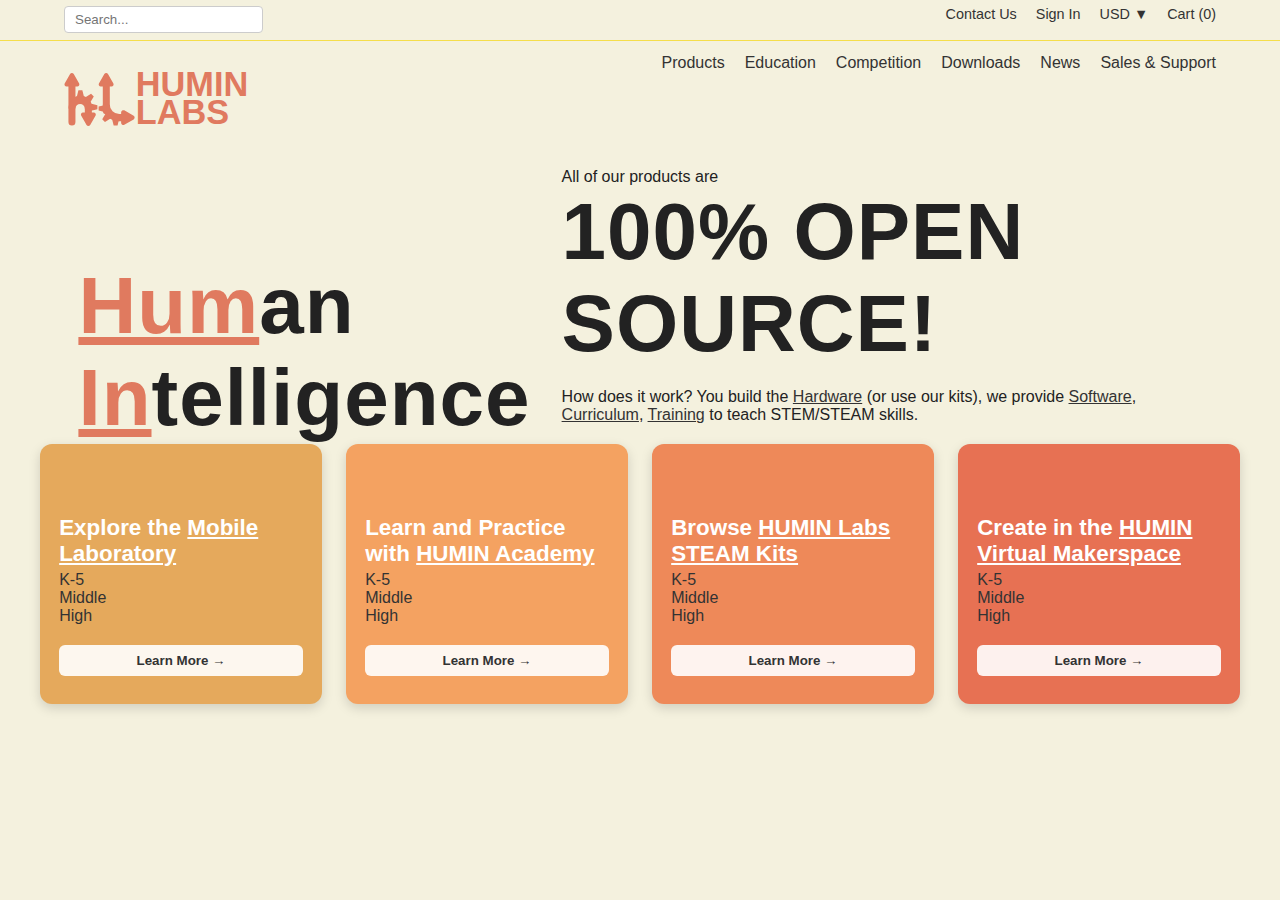
<file: index.html>
<!DOCTYPE html>
<html lang="en">
<head>
  <meta charset="UTF-8" />
  <meta name="viewport" content="width=device-width, initial-scale=1.0" />
  <title>HUMIN LABS</title>
  <link rel="stylesheet" href="css/style.css" />
  <!-- <link rel="stylesheet" href="css/special_style.css" /> -->
</head>
<body>

  <!-- ===== TOP NAVBAR ===== -->
  <header class="utility-bar">
    <div class="container util-inner">
      <div class="left-links">
        <input type="text" placeholder="Search..." class="search-input" />
      </div>
      <div class="right-links">
        <a href="#">Contact Us</a>
        <a href="#">Sign In</a>
        <a href="#">USD ▼</a>
        <a href="#">Cart (0)</a>
      </div>
    </div>
  </header>

  <!-- ===== MAIN NAV ===== -->
  <nav class="main-nav">
    <div class="container main-inner">
      <div class="logo">
        <a href="index.html">
        <img src="Assets/Graphics/long_logo.svg" alt="Humin Labs Logo" />
        </a>
      </div>
      
      <ul class="menu">
        <li><a href="#">Products</a></li>
        <li><a href="#">Education</a></li>
        <li><a href="#">Competition</a></li>
        <li><a href="#">Downloads</a></li>
        <li><a href="#">News</a></li>
        <li><a href="#">Sales & Support</a></li>
      </ul>
    </div>
  </nav>

  <!-- ===== HERO / TAGLINE ===== -->
  <section class="hero">
    <div class="container">
    <div class="title" style="width: 10vw;">
      <h1><br><u style="color: #e07a5f;"><b style="color: #e07a5f;">Hum</b></u><span>an</span> 
        <u style="color: #e07a5f;"><b style="color: #e07a5f;">In</b></u><span id="changing-word">telligence</span>
    </h1>
    </div>
    <div id="container" style="width: 50vw;">
      All of our products are <h1><b>100% OPEN SOURCE!</b></h1><br>
      How does it work? You build the <a href="#"><u>Hardware</u></a> (or use our kits), 
      we provide <a href="#"><u>Software</u></a>, <a href="#"><u>Curriculum</u></a>, 
      <a href="#"><u>Training</u></a> to teach STEM/STEAM skills.
    </div>
</div>
  </section>

  <!-- ===== PRODUCT TILES ===== -->
  <section class="product-tiles">
    <div class="tile MobileLab">
      <h3>Explore the <u>Mobile Laboratory</u></h3>
      <p><a href="Mobile_Lab/MobileLab.html">K-5 </a> 
      <br> <a href="Mobile_Lab/MobileLab.html">Middle</a>
      <br> <a href="Mobile_Lab/MobileLab.html">High</a></p>
      <button>Learn More →</button>
    </div>
    <div class="tile Academy">
      <h3>Learn and Practice with <u>HUMIN Academy</u></h3>
      <p><a href="#">K-5 </a> 
      <br> <a href="#">Middle</a>
      <br> <a href="#">High</a></p>
      <button>Learn More →</button>
    </div>
    <div class="tile STEAMkits">
      <h3>Browse <u>HUMIN Labs STEAM Kits</u></h3>
      <p><a href="#">K-5 </a> 
      <br> <a href="#">Middle</a>
      <br> <a href="#">High</a></p>
      <button>Learn More →</button>
    </div>
      <div class="tile Makerspace">
      <h3>Create in the <u>HUMIN Virtual Makerspace</u></h3>
      <p><a href="#">K-5 </a> 
      <br> <a href="#">Middle</a>
      <br> <a href="#">High</a></p>
      <button>Learn More →</button>
    </div>
  </section>
</body>
</html>
<script>

// ===== SCALE INTERACTIVITY =====
const beam = document.querySelector('.beam');
const leftLabel = document.querySelector('.label.left');
const rightLabel = document.querySelector('.label.right');

document.addEventListener('mousemove', (e) => {
  const { innerWidth } = window;
  const x = e.clientX;
  const percent = (x / innerWidth - 0.5) * 2; // range -1 (left) to 1 (right)
  const maxAngle = 12; // max tilt in degrees
  const rotation = percent * maxAngle;

  // Apply rotation to the beam
  beam.style.transform = `translateX(-50%) rotate(${rotation}deg)`;

  // Fade / activate labels depending on tilt
  if (rotation < -1) {
    leftLabel.classList.add('active');
    rightLabel.classList.remove('active');
  } else if (rotation > 1) {
    rightLabel.classList.add('active');
    leftLabel.classList.remove('active');
  } else {
    leftLabel.classList.remove('active');
    rightLabel.classList.remove('active');
  }

  // Optional: smooth opacity curve based on position
  const fade = Math.abs(percent);
  leftLabel.style.opacity = 1 - Math.max(0, percent);
  rightLabel.style.opacity = 1 + Math.min(0, percent);
});



  // Lightweight tabs behavior for all "why-card" sections
  (function () {
    const cards = document.querySelectorAll('.why-card');

    cards.forEach(card => {
      const chips = card.querySelectorAll('.chip');
      const panels = card.querySelectorAll('.panel');

      function selectTab(chip) {
        // Deselect all
        chips.forEach(c => c.setAttribute('aria-selected', 'false'));
        panels.forEach(p => p.hidden = true);

        // Select clicked
        chip.setAttribute('aria-selected', 'true');
        const target = card.querySelector('#' + chip.getAttribute('aria-controls'));
        if (target) target.hidden = false;
      }

      // Init: open first tab by default
      if (chips.length) selectTab(chips[0]);

      chips.forEach(chip => {
        chip.addEventListener('click', () => selectTab(chip));
        chip.addEventListener('keydown', (e) => {
          // Arrow key navigation for accessibility
          const idx = Array.from(chips).indexOf(chip);
          if (e.key === 'ArrowRight') {
            e.preventDefault();
            const next = chips[(idx + 1) % chips.length];
            next.focus(); selectTab(next);
          } else if (e.key === 'ArrowLeft') {
            e.preventDefault();
            const prev = chips[(idx - 1 + chips.length) % chips.length];
            prev.focus(); selectTab(prev);
          }
        });
      });
    });
  })();
</script>
  <script>
    document.querySelectorAll('.humin-column').forEach(col => {
      col.addEventListener('mouseenter', () => {
        document.body.setAttribute('data-hover', col.dataset.id);
      });
      col.addEventListener('mouseleave', () => {
        document.body.removeAttribute('data-hover');
      });
    });
  </script>

    <script>
        const fadeElement = document.getElementById('fade-element');
        const elementHeight = fadeElement.offsetHeight; // Get the initial height of the element

        function handleScroll() {
            const scrollTop = window.pageYOffset || document.documentElement.scrollTop;
            let opacity = 1;

            // Adjust opacity based on how far the top of the element has scrolled past the top of the viewport
            if (scrollTop > 0) {
                opacity = 1 - 2*(scrollTop / elementHeight); // Fade out as it scrolls away
            }

            // Ensure opacity stays within 0 and 1
            if (opacity < 0) {
                opacity = 0;
            } else if (opacity > 1) {
                opacity = 1;
            }

            fadeElement.style.opacity = opacity;
        }

        // Attach the scroll event listener
        window.addEventListener('scroll', handleScroll);

        // Call once on load to set initial state if scrolled
        handleScroll();
    </script>


</body>
</html>

<script>
  const words = ["telligence", "genuity", "sight", "novation"];
  let i = 0;
  const span = document.getElementById("changing-word");

  function cycleWords() {
    span.classList.add("fade-out");
    setTimeout(() => {
      i = (i + 1) % words.length;
      span.textContent = words[i];
      span.classList.remove("fade-out");
    }, 800); // matches transition time
  }

  setInterval(cycleWords, 700); // change word every 2.5 seconds
</script>
</file>
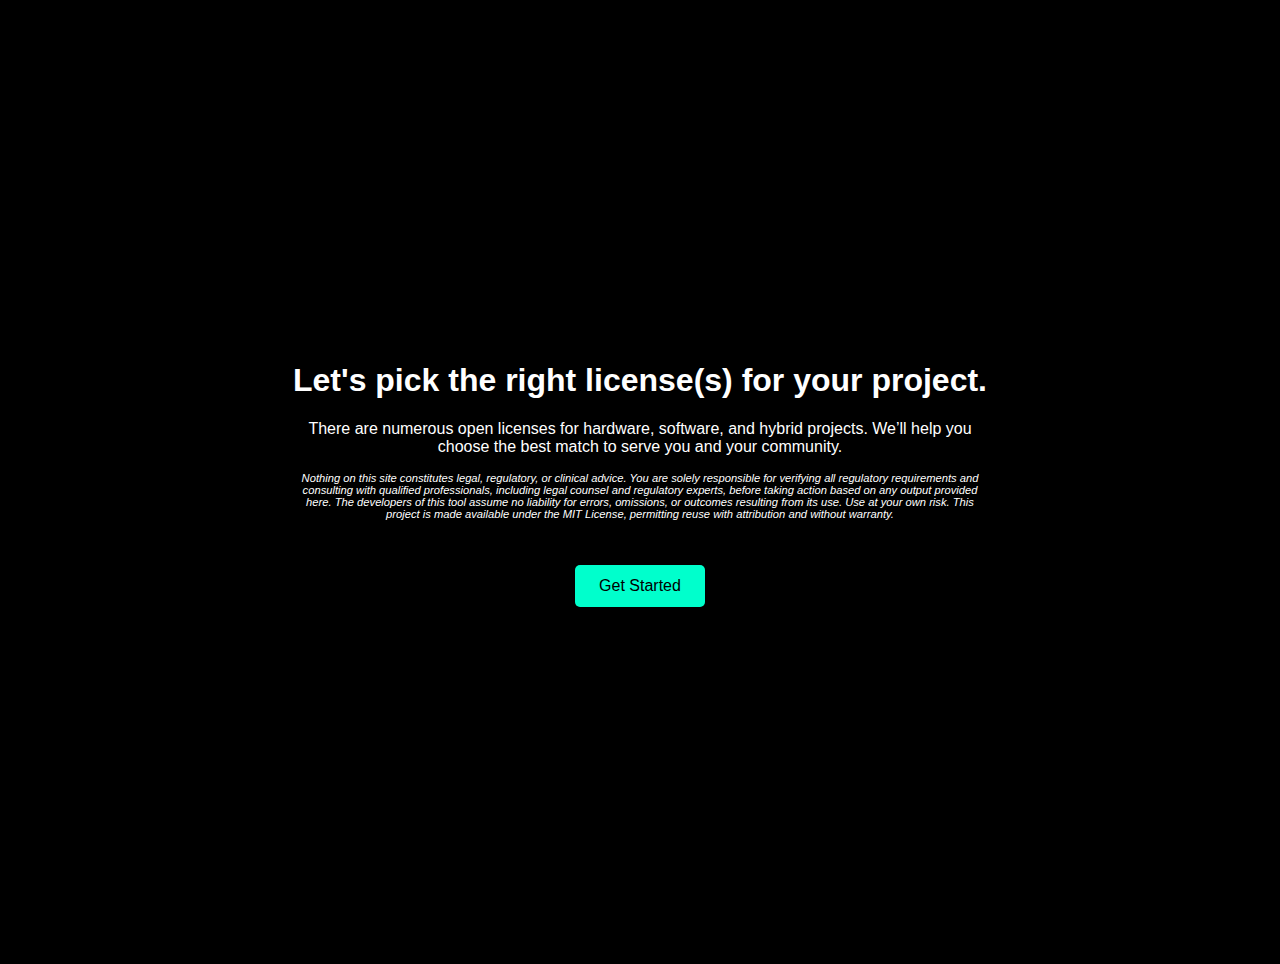
<file: vibeosl/index.html>
<!DOCTYPE html>
<html lang="en">
<head>
  <meta charset="UTF-8" />
  <meta name="viewport" content="width=device-width, initial-scale=1.0" />
  <title>Vibe-OSL</title>
  <style>
    html, body {
      margin: 0;
      padding: 0;
      background-color: black;
      color: white;
      font-family: Arial, sans-serif;
      overflow: hidden;
    }

    .section {
      height: 100vh;
      display: none;
      flex-direction: column;
      justify-content: center;
      align-items: center;
      padding: 2rem;
      text-align: center;
    }

    .section.active {
      display: flex;
    }

    .container {
      max-width: 700px;
      width: 100%;
    }

    table {
      width: 100%;
      border-collapse: collapse;
      margin-top: 1rem;
    }

    th, td {
      border-bottom: 1px solid #444;
      padding: 0.5rem;
      text-align: left;
    }

    button {
      margin: 1rem 0.5rem 0 0.5rem;
      padding: 0.75rem 1.5rem;
      font-size: 1rem;
      background-color: #00ffcc;
      border: none;
      border-radius: 5px;
      cursor: pointer;
      color: black;
    }

    button:disabled {
      background-color: #555;
      cursor: not-allowed;
    }

    input[type=range] {
      -webkit-appearance: none;
      appearance: none;
      width: 100%;
      height: 8px;
      background: #555;
      border-radius: 5px;
      outline: none;
      cursor: pointer;
    }

    input[type=range]::-webkit-slider-thumb {
      -webkit-appearance: none;
      appearance: none;
      width: 20px;
      height: 20px;
      background: #00ffcc;
      border-radius: 50%;
      margin-top: -6px;
      border: none;
      cursor: pointer;
    }

    input[type=range]::-moz-range-thumb {
      width: 20px;
      height: 20px;
      background: #00ffcc;
      border-radius: 50%;
      border: none;
      cursor: pointer;
    }

    .value-display {
      margin-top: 0.5rem;
      font-size: 1.2rem;
      color: #00ffcc;
    }

    .radio-group {
      display: flex;
      justify-content: center;
      gap: 2rem;
      margin-top: 1rem;
    }

    .radio-group label {
      font-size: 1.2rem;
      cursor: pointer;
    }

    .output-box {
      background-color: #111;
      padding: 1rem;
      border: 1px solid #333;
      margin-top: 1rem;
    }
  </style>
</head>
<body>

  <div class="section active" id="section0">
    <div class="container">
      <h1>Let's pick the right license(s) for your project.</h1>
      <p> There are numerous open licenses for hardware, software, and hybrid projects. We’ll help you choose the best match to serve you and your community.</p>
      
      <p style="font-size: 0.7em;"> <em>
        Nothing on this site constitutes legal, regulatory, or clinical advice. You are solely responsible for verifying all 
        regulatory requirements and consulting with qualified professionals, including legal counsel and regulatory experts, 
        before taking action based on any output provided here. The developers of this tool assume no liability for errors, 
        omissions, or outcomes resulting from its use. Use at your own risk. This project is made available under the MIT License, permitting reuse 
        with attribution and without warranty.</em></p>
      <div style="max-height: 30vh; overflow-y: auto; border: 1px solid #000; padding: 1rem; background-color: #000;">
      <button onclick="goTo(1)">Get Started</button>
    </div>
  </div>
  </div>

  <div class="section" id="section1">
    <div class="container">
      <h2>What kind of project are you working on?</h2>
      <div class="radio-group">
        <label><input type="radio" name="projectType" value="hardware" onchange="enableNext()"> Hardware</label>
        <label><input type="radio" name="projectType" value="software" onchange="enableNext()"> Software</label>
        <label><input type="radio" name="projectType" value="both" onchange="enableNext()"> Both</label>
      </div>
      <button id="nextButton1" onclick="goTo(2)" disabled>Next</button>
    </div>
  </div>

  <div class="section" id="section2" data-type="universal">

    <div class="container">
      <label for="purposeSlider">What is your primary goal for releasing this project?</label>
      <input type="range" id="purposeSlider" min="0" max="2" step="1" value="0" />
      <div class="value-display"><span id="purposeValue">Maximize reuse</span></div>
      <button onclick="goTo(3)">Next</button>
      <button onclick="goTo(1)">Previous</button>
    </div>
  </div>

  <div class="section" id="section3" data-type="universal">
    <div class="container">
      <label for="engagementSlider">How important is audience engagement to you?</label>
      <input type="range" id="engagementSlider" min="0" max="4" step="1" value="0" />
      <div class="value-display"><span id="engagementValue">Not Important</span></div>
      <button onclick="goTo(4)">Next</button>
      <button onclick="goTo(1)">Previous</button>
    </div>
  </div>

  <div class="section" id="section4" data-type="universal">
    <div class="container">
      <label for="improvementSlider">How important is it that improvements remain open-source?</label>
      <input type="range" id="improvementSlider" min="0" max="4" step="1" value="0" />
      <div class="value-display"><span id="improvementValue">Not Important</span></div>
      <button onclick="goTo(5)">Next</button>
      <button onclick="goTo(1)">Previous</button>
    </div>
  </div>

  <div class="section" id="section5" data-type="universal">
    <div class="container">
      <label for="attributionSlider">Do you want attribution for your work?</label>
      <input type="range" id="attributionSlider" min="0" max="1" step="1" value="0" />
      <div class="value-display"><span id="attributionValue">No</span></div>
      <button onclick="goTo(6)">Next</button>
      <button onclick="goTo(1)">Previous</button>
    </div>
  </div>

  <div class="section" id="section6" data-type="universal">
    <div class="container">
      <label for="commercializationSlider">Do you want to allow commercial use of your project?</label>
      <input type="range" id="commercializationSlider" min="0" max="1" step="1" value="0" />
      <div class="value-display"><span id="commercializationValue">No</span></div>
      <button onclick="goTo(7)">Next</button>
      <button onclick="goTo(1)">Previous</button>
    </div>
  </div>

  <div class="section" id="section7" data-type="universal">
    <div class="container">
      <label for="publicSlider">Will this be shared via a public repository (e.g., GitHub)?</label>
      <input type="range" id="publicSlider" min="0" max="1" step="1" value="0" />
      <div class="value-display"><span id="publicValue">No</span></div>
      <button onclick="goTo(8)">Next</button>
      <button onclick="goTo(1)">Previous</button>
    </div>
  </div>

  <div class="section" id="section8" data-type="hardware">
    <div class="container">
      <label for="schematicSlider">Does your project include physical schematics, PCB designs, or CAD files?</label>
      <input type="range" id="schematicSlider" min="0" max="1" step="1" value="0" />
      <div class="value-display"><span id="schematicValue">No</span></div>
      <button onclick="goTo(9)">Next</button>
      <button onclick="goTo(1)">Previous</button>
    </div>
  </div>

  <div class="section" id="section9" data-type="hardware">
    <div class="container">
      <label for="modificationsSlider">Do you want to allow modification of physical artifacts?</label>
      <input type="range" id="modificationsSlider" min="0" max="1" step="1" value="0" />
      <div class="value-display"><span id="modificationsValue">No</span></div>
      <button onclick="goTo(10)">Next</button>
      <button onclick="goTo(1)">Previous</button>
    </div>
  </div>

    <div class="section" id="section10" data-type="hardware">
    <div class="container">
      <label for="creditSlider">Should manufacturers who make and sell your design credit your work?</label>
      <input type="range" id="creditSlider" min="0" max="1" step="1" value="0" />
      <div class="value-display"><span id="creditValue">No</span></div>
      <button onclick="goTo(11)">Next</button>
      <button onclick="goTo(1)">Previous</button>
    </div>
  </div>

    <div class="section" id="section11" data-type="hardware">
    <div class="container">
      <label for="patentSlider">Do you want to prevent patents being applied to your design?</label>
      <input type="range" id="patentSlider" min="0" max="1" step="1" value="0" />
      <div class="value-display"><span id="patentValue">No</span></div>
      <button onclick="goTo(12)">Next</button>
      <button onclick="goTo(1)">Previous</button>
    </div>
  </div>

  <div class="section" id="section12" data-type="software">
    <div class="container">
      <label for="librarySlider">Will your software be used as a library by other projects?</label>
      <input type="range" id="librarySlider" min="0" max="1" step="1" value="0" />
      <div class="value-display"><span id="libraryValue">No</span></div>
      <button onclick="goTo(13)">Next</button>
      <button onclick="goTo(1)">Previous</button>
    </div>
  </div>

    <div class="section" id="section13" data-type="software">
    <div class="container">
      <label for="swpatentsSlider">Do you want to explicitly protect against software patents?</label>
      <input type="range" id="swpatentsSlider" min="0" max="1" step="1" value="0" />
      <div class="value-display"><span id="swpatentsValue">No</span></div>
      <button onclick="goTo(14)">Next</button>
      <button onclick="goTo(1)">Previous</button>
    </div>
  </div>

    <div class="section" id="section14" data-type="software">
    <div class="container">
      <label for="environmentSlider">Will your code run on user devices or in user-controlled environments?</label>
      <input type="range" id="environmentSlider" min="0" max="1" step="1" value="0" />
      <div class="value-display"><span id="environmentValue">No</span></div>
      <button onclick="goTo(15)">Next</button>
      <button onclick="goTo(1)">Previous</button>
    </div>
  </div>

  <div class="section" id="section15" data-type="software">
    <div class="container">
      <label for="swmodificationSlider">Is it important to allow your code to be closed-source when modified?</label>
      <input type="range" id="swmodificationSlider" min="0" max="1" step="1" value="0" />
      <div class="value-display"><span id="swmodificationValue">No</span></div>
      <button onclick="goTo(16)">Next</button>
      <button onclick="goTo(1)">Previous</button>
    </div>
  </div>



  <div class="section" id="section16">
    <div class="container">
      <h2>Ready?</h2>
      <p>View your license strategy based on your inputs so far.</p>
      <button onclick="goTo(17)">My License Strategy</button>
    </div>
  </div>

  <div class="section" id="section17">
    <div class="container">
      <h2>My License Strategy</h2>
      <div class="output-box" id="resultsBox"></div>
      <button onclick="alert('Coming soon: Export or apply strategy')">Implement My Licensing Strategy</button>
      <button onclick="goTo(1)">Revise Responses</button>
    </div>
  </div>

  <script>
    const sections = document.querySelectorAll('.section');
    let currentIndex = 0;
    let selectedType = "universal"; // Default


    function goTo(index) {
  // Hide current section
  sections[currentIndex].classList.remove('active');

  // Find the next eligible section
  let nextIndex = index;
  while (nextIndex < sections.length) {
    const type = sections[nextIndex].dataset.type;
    if (!type || 
        type === "universal" || 
        type === selectedType || 
        selectedType === "both") {
      break;
    }
    nextIndex++;
  }

  // Show next eligible section
  currentIndex = nextIndex;
  sections[currentIndex].classList.add('active');

  // Display results at last step
  if (currentIndex === 17) {
    displayResults();
  }
}


    const nextButton = document.getElementById("nextButton1");
    function enableNext() {
        nextButton.disabled = false;
        selectedType = document.querySelector('input[name="projectType"]:checked').value;
    }


    const purposeSlider = document.getElementById("purposeSlider");
    const purposeDisplay = document.getElementById("purposeValue");
    const purposeOptions = [
      "Maximize reuse",
      "Protect contributions",
      "Require openness from forks"
    ];
    purposeSlider.addEventListener("input", () => {
      purposeDisplay.textContent = purposeOptions[purposeSlider.value];
    });


    const engagementSlider = document.getElementById("engagementSlider");
    const engagementDisplay = document.getElementById("engagementValue");
    const engagementOptions = [
      "Not Important",
      "Less Important",
      "Somewhat Important",
      "Very Important",
      "Most Important",
    ];
    engagementSlider.addEventListener("input", () => {
      engagementDisplay.textContent = engagementOptions[engagementSlider.value];
    });


    const improvementSlider = document.getElementById("improvementSlider");
    const improvementDisplay = document.getElementById("improvementValue");
    const improvementOptions = [
      "Not Important",
      "Less Important",
      "Somewhat Important",
      "Very Important",
      "Most Important",
    ];
    improvementSlider.addEventListener("input", () => {
      improvementDisplay.textContent = improvementOptions[improvementSlider.value];
    });


    const attributionSlider = document.getElementById("attributionSlider");
    const attributionDisplay = document.getElementById("attributionValue");
    const attributionOptions = [
      "No",
      "Yes",
    ];
    attributionSlider.addEventListener("input", () => {
      attributionDisplay.textContent = attributionOptions[attributionSlider.value];
    });

    const commercializationSlider = document.getElementById("commercializationSlider");
    const commercializationDisplay = document.getElementById("commercializationValue");
    const commercializationOptions = [
      "No",
      "Yes",
    ];
    commercializationSlider.addEventListener("input", () => {
      commercializationDisplay.textContent = commercializationOptions[commercializationSlider.value];
    });

    const publicSlider = document.getElementById("publicSlider");
    const publicDisplay = document.getElementById("publicValue");
    const publicOptions = [
      "No",
      "Yes",
    ];
    publicSlider.addEventListener("input", () => {
      publicDisplay.textContent = publicOptions[publicSlider.value];
    });

    const schematicSlider = document.getElementById("schematicSlider");
    const schematicDisplay = document.getElementById("schematicValue");
    const schematicOptions = [
      "No",
      "Yes",
    ];
    schematicSlider.addEventListener("input", () => {
      schematicDisplay.textContent = schematicOptions[schematicSlider.value];
    });

    const modificationsSlider = document.getElementById("modificationsSlider");
    const modificationsDisplay = document.getElementById("modificationsValue");
    const modificationsOptions = [
      "No",
      "Yes",
    ];
    modificationsSlider.addEventListener("input", () => {
      modificationsDisplay.textContent = modificationsOptions[modificationsSlider.value];
    });

    const creditSlider = document.getElementById("creditSlider");
    const creditDisplay = document.getElementById("creditValue");
    const creditOptions = [
      "No",
      "Yes",
    ];
    creditSlider.addEventListener("input", () => {
      creditDisplay.textContent = creditOptions[creditSlider.value];
    });

    const patentSlider = document.getElementById("patentSlider");
    const patentDisplay = document.getElementById("patentValue");
    const patentOptions = [
      "No",
      "Yes",
    ];
    patentSlider.addEventListener("input", () => {
      patentDisplay.textContent = patentOptions[patentSlider.value];
    });
    
    const librarySlider = document.getElementById("librarySlider");
    const libraryDisplay = document.getElementById("libraryValue");
    const libraryOptions = [
      "No",
      "Yes",
    ];
    librarySlider.addEventListener("input", () => {
      libraryDisplay.textContent = libraryOptions[librarySlider.value];
    });

    const swpatentsSlider = document.getElementById("swpatentsSlider");
    const swpatentsDisplay = document.getElementById("swpatentsValue");
    const swpatentsOptions = [
      "No",
      "Yes",
    ];
    swpatentsSlider.addEventListener("input", () => {
      swpatentsDisplay.textContent = swpatentsOptions[swpatentsSlider.value];
    });

    const environmentSlider = document.getElementById("environmentSlider");
    const environmentDisplay = document.getElementById("environmentValue");
    const environmentOptions = [
      "No",
      "Yes",
    ];
    environmentSlider.addEventListener("input", () => {
      environmentDisplay.textContent = environmentOptions[environmentSlider.value];
    });

    const swmodificationSlider = document.getElementById("swmodificationSlider");
    const swmodificationDisplay = document.getElementById("swmodificationValue");
    const swmodificationOptions = [
      "No",
      "Yes",
    ];
    swmodificationSlider.addEventListener("input", () => {
      swmodificationDisplay.textContent = swmodificationOptions[swmodificationSlider.value];
    });


    function displayResults() {
  const type = document.querySelector('input[name="projectType"]:checked')?.value || 'None';

  const results = [];

  const getBool = slider => document.getElementById(slider).value === "1";

  const openness = purposeSlider.value; // 0 = maximize reuse, 1 = protect, 2 = require share-alike
  const wantsAttribution = getBool("attributionSlider");
  const allowsCommercial = getBool("commercializationSlider");
  const prohibitsPatents = getBool("patentSlider") || getBool("swpatentsSlider");

  // Heuristic license logic
  if (type === "hardware" || type === "both") {
    if (openness === "0" && allowsCommercial) {
      results.push("→ Recommend: CERN-OHL-P (Permissive)");
    } else if (openness === "1" || wantsAttribution) {
      results.push("→ Consider: CERN-OHL-W (Weak share-alike)");
    } else if (openness === "2") {
      results.push("→ Consider: CERN-OHL-S (Strong share-alike)");
    }
    if (prohibitsPatents) {
      results.push("→ Add: Patent clauses (e.g., Solderpad or explicit grant)");
    }
  }

  if (type === "software" || type === "both") {
    if (openness === "0") {
      results.push("→ Recommend: MIT or Apache 2.0");
    } else if (openness === "1") {
      results.push("→ Consider: LGPL or MPL (weak copyleft)");
    } else if (openness === "2") {
      results.push("→ Recommend: GPLv3 (strong copyleft)");
    }
    if (prohibitsPatents) {
      results.push("→ Prefer: Apache 2.0 (includes patent grant)");
    }
  }

  if (wantsAttribution && allowsCommercial) {
    results.push("→ Docs/Assets: CC BY");
  } else if (wantsAttribution && !allowsCommercial) {
    results.push("→ Docs/Assets: CC BY-NC or CC BY-SA");
  } else if (!wantsAttribution) {
    results.push("→ Docs/Assets: CC0 (Public domain dedication)");
  }

  // Display the results
  const box = document.getElementById("resultsBox");
  box.innerHTML = `
    <p><strong>Project Type:</strong> ${type}</p>
    <p><strong>Suggested License Strategy:</strong></p>
    <ul>${results.map(r => `<li>${r}</li>`).join("")}</ul>
  `;
}


    // Lock native scrolling
    window.addEventListener("wheel", e => e.preventDefault(), { passive: false });
    window.addEventListener("touchmove", e => e.preventDefault(), { passive: false });
    window.addEventListener("keydown", e => {
      if (["ArrowUp", "ArrowDown", "PageUp", "PageDown", " "].includes(e.key)) {
        e.preventDefault();
      }
    });
  </script>
</body>
</html>
</file>
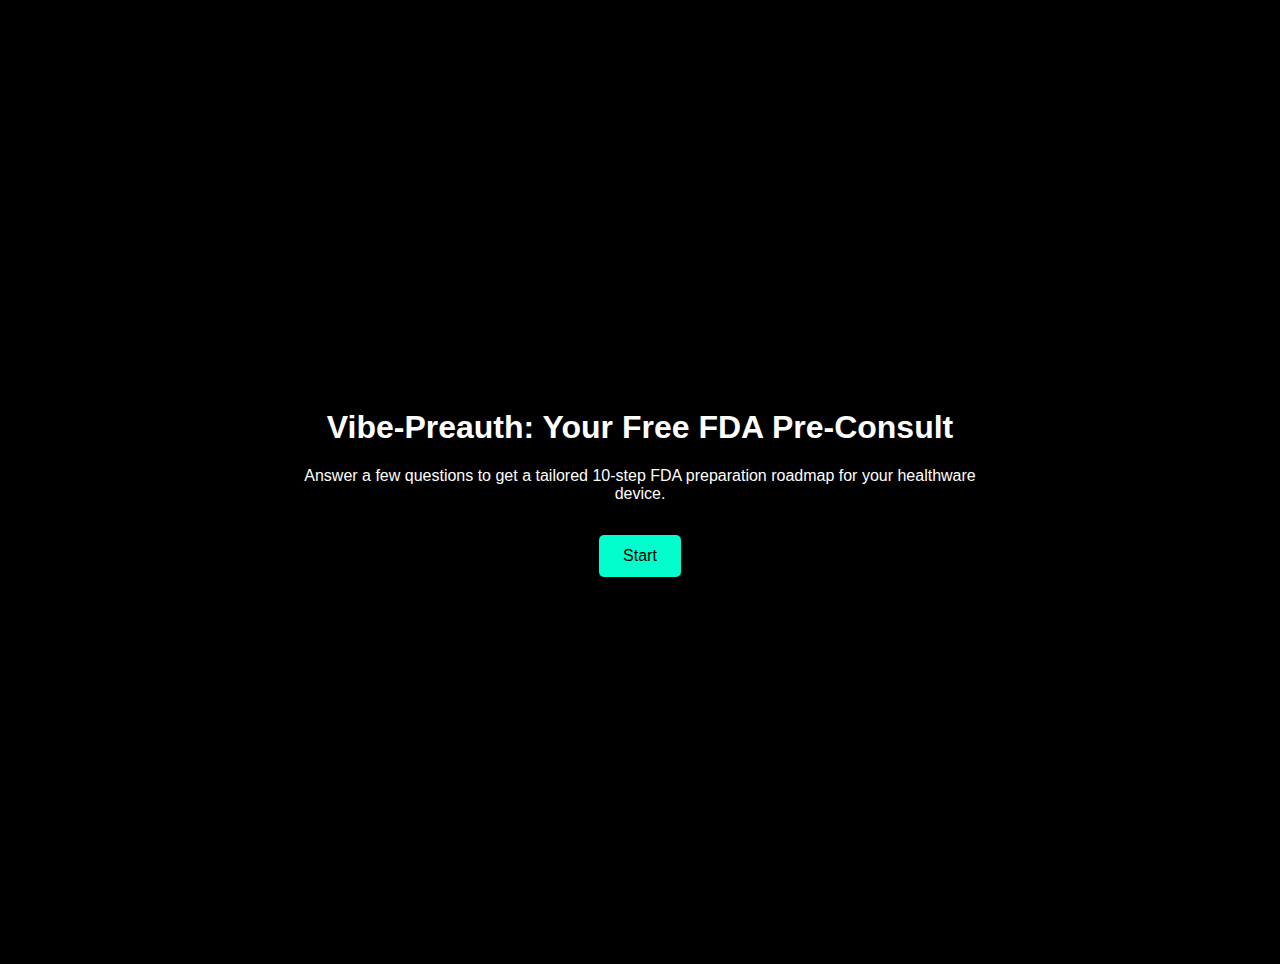
<file: vibepreauth/index.html>
<!DOCTYPE html>
<html lang="en">
<head>
  <meta charset="UTF-8" />
  <meta name="viewport" content="width=device-width, initial-scale=1.0" />
  <title>Vibe-Preauth</title>
  <style>
    html, body {
      margin: 0;
      padding: 0;
      background-color: black;
      color: white;
      font-family: Arial, sans-serif;
      height: 100%;
    }
    .section {
      min-height: 100vh;
      display: none;
      flex-direction: column;
      justify-content: center;
      align-items: center;
      padding: 2rem;
      text-align: center;
      overflow-y: auto;
    }
    .section.active {
      display: flex;
    }
    .container {
      max-width: 700px;
      width: 100%;
    }
    button {
      margin: 1rem 0.5rem 0 0.5rem;
      padding: 0.75rem 1.5rem;
      font-size: 1rem;
      background-color: #00ffcc;
      border: none;
      border-radius: 5px;
      cursor: pointer;
      color: black;
    }
    .radio-group {
      display: flex;
      justify-content: center;
      gap: 2rem;
      margin-top: 1rem;
      flex-wrap: wrap;
    }
    .radio-group label {
      font-size: 1.2rem;
      cursor: pointer;
    }
    .output-box {
      background-color: #111;
      padding: 1rem;
      border: 1px solid #333;
      margin-top: 1rem;
      text-align: left;
    }
  </style>
</head>
<body>
  <div class="section active" id="section0">
    <div class="container">
      <h1>Vibe-Preauth: Your Free FDA Pre-Consult</h1>
      <p>Answer a few questions to get a tailored 10-step FDA preparation roadmap for your healthware device.</p>
      <button onclick="goTo(1)">Start</button>
    </div>
  </div>

  <div class="section" id="section1">
    <div class="container">
      <h2>What is your project stage?</h2>
      <div class="radio-group">
        <label><input type="radio" name="stage" value="proposed" onchange="enableNext()"> Proposed</label>
        <label><input type="radio" name="stage" value="inprogress" onchange="enableNext()"> In Progress</label>
        <label><input type="radio" name="stage" value="completed" onchange="enableNext()"> Completed</label>
      </div>
      <button id="next1" onclick="goTo(2)" disabled>Next</button>
    </div>
  </div>

  <div class="section" id="section2">
    <div class="container">
      <h2>What is the device's function?</h2>
      <div class="radio-group">
        <label><input type="radio" name="function" value="monitor" onchange="enableNext()"> Monitor/Vital Signs</label>
        <label><input type="radio" name="function" value="diagnose" onchange="enableNext()"> Diagnose/Analyze</label>
        <label><input type="radio" name="function" value="treat" onchange="enableNext()"> Treat/Intervene</label>
        <label><input type="radio" name="function" value="assist" onchange="enableNext()"> Assist/Support</label>
      </div>
      <button id="next2" onclick="goTo(3)" disabled>Next</button>
      <button onclick="goTo(1)">Previous</button>
    </div>
  </div>

  <div class="section" id="section3">
    <div class="container">
      <h2>How risky is the use of this device?</h2>
      <div class="radio-group">
        <label><input type="radio" name="risk" value="low" onchange="enableNext()"> Low (non-invasive, over-the-counter)</label>
        <label><input type="radio" name="risk" value="moderate" onchange="enableNext()"> Moderate (requires physician use)</label>
        <label><input type="radio" name="risk" value="high" onchange="enableNext()"> High (life support, implants)</label>
      </div>
      <button id="next3" onclick="goTo(4)" disabled>Next</button>
      <button onclick="goTo(2)">Previous</button>
    </div>
  </div>

  <div class="section" id="section4">
    <div class="container">
      <h2>Your 10-Step FDA Plan</h2>
      <div class="output-box" id="output"></div>
      <button onclick="goTo(1)">Start Over</button>
      <a href="vibepreauth-gettingstarted.html"><button>Help Getting Started</button></a>
    </div>
  </div>

  <script>
    const sections = document.querySelectorAll(".section");
    let currentIndex = 0;

    function goTo(index) {
      sections[currentIndex].classList.remove("active");
      sections[index].classList.add("active");
      currentIndex = index;
      if (index === 4) displayOutput();
    }

    function enableNext() {
      const current = sections[currentIndex];
      const button = current.querySelector("button[id^='next']");
      if (button) button.disabled = false;
    }

    function displayOutput() {
      const stage = document.querySelector("input[name='stage']:checked")?.value;
      const func = document.querySelector("input[name='function']:checked")?.value;
      const risk = document.querySelector("input[name='risk']:checked")?.value;

      let classification = risk === "low" ? "Class I" : risk === "moderate" ? "Class II" : "Class III";
      let steps = [];

      if (stage === "proposed") {
        steps = [
          "Define the intended use and indications for use.",
          "Research potential predicate devices.",
          "Estimate device classification (" + classification + ").",
          "Begin preliminary risk analysis.",
          "Sketch design concept and assess key components.",
          "Check if the device may qualify for exemptions.",
          "Prepare initial project plan with regulatory milestones.",
          "Document user needs and environment of use.",
          "Initiate usability and human factors design considerations.",
          "Consult FDA resources or request a Q-submission meeting."
        ];
      } else if (stage === "inprogress") {
        steps = [
          "Complete detailed design documentation and design history file (DHF).",
          "Perform risk management per ISO 14971.",
          "Conduct bench and verification testing.",
          "Draft instructions for use and preliminary labeling.",
          "Set up design controls and traceability matrix.",
          "Begin identifying regulatory submission content.",
          "Evaluate need for clinical testing.",
          "Prepare for pre-submission meeting with FDA (Q-sub).",
          "Refine manufacturing process under design transfer.",
          "Finalize 510(k) or PMA strategy based on classification."
        ];
      } else {
        steps = [
          "Ensure final verification and validation are complete.",
          "Labeling must comply with FDA requirements (21 CFR Part 801).",
          "Establish and document a quality system (QSR).",
          "Perform final usability and human factors validation.",
          "Submit 510(k) or PMA to FDA, as required.",
          "Register your establishment and list the device on FURLS.",
          "Assign a Unique Device Identifier (UDI).",
          "Prepare for FDA inspection of manufacturing facilities.",
          "Implement postmarket surveillance and complaint handling.",
          "Maintain documentation for traceability and audits."
        ];
      }

      const requirements = {
        "Class I": [
          "Exempt or 510(k) pathway",
          "Establishment Registration & Listing",
          "General Controls",
          "Labeling compliance (21 CFR 801)",
          "Unique Device Identifier (UDI)",
          "Quality System Regulation (QSR) - some exemptions",
          "Risk Management (recommended)",
          "Postmarket surveillance reporting (MDR)"
        ],
        "Class II": [
          "510(k) clearance required",
          "Establishment Registration & Listing",
          "Design Controls (21 CFR 820)",
          "Labeling compliance (21 CFR 801)",
          "Unique Device Identifier (UDI)",
          "Risk Management (ISO 14971)",
          "Biocompatibility Testing (if applicable)",
          "Software Validation (if applicable)",
          "Sterilization Validation (if sterile)",
          "Postmarket Surveillance"
        ],
        "Class III": [
          "Premarket Approval (PMA) pathway",
          "Clinical Trials / IDE required",
          "Establishment Registration & Listing",
          "Design Controls (21 CFR 820)",
          "Labeling compliance (21 CFR 801)",
          "Unique Device Identifier (UDI)",
          "Full Risk Management (ISO 14971)",
          "Biocompatibility and Sterilization Validation",
          "Postmarket Surveillance and FDA Inspections",
          "Hospital Tech Committee and GPO inclusion"
        ]
      };

      document.getElementById("output").innerHTML = `
        <p><strong>Stage:</strong> ${stage}</p>
        <p><strong>Function:</strong> ${func}</p>
        <p><strong>Estimated Classification:</strong> ${classification}</p>
        <p><strong>Your Personalized 10-Step Plan:</strong></p>
        <ol>${steps.map(s => `<li>${s}</li>`).join('')}</ol>
        <p><strong>Core FDA Requirements for ${classification}:</strong></p>
        <ul>${requirements[classification].map(r => `<li>${r}</li>`).join('')}</ul>
      `;
    }
  </script>
</body>
</html>
</file>
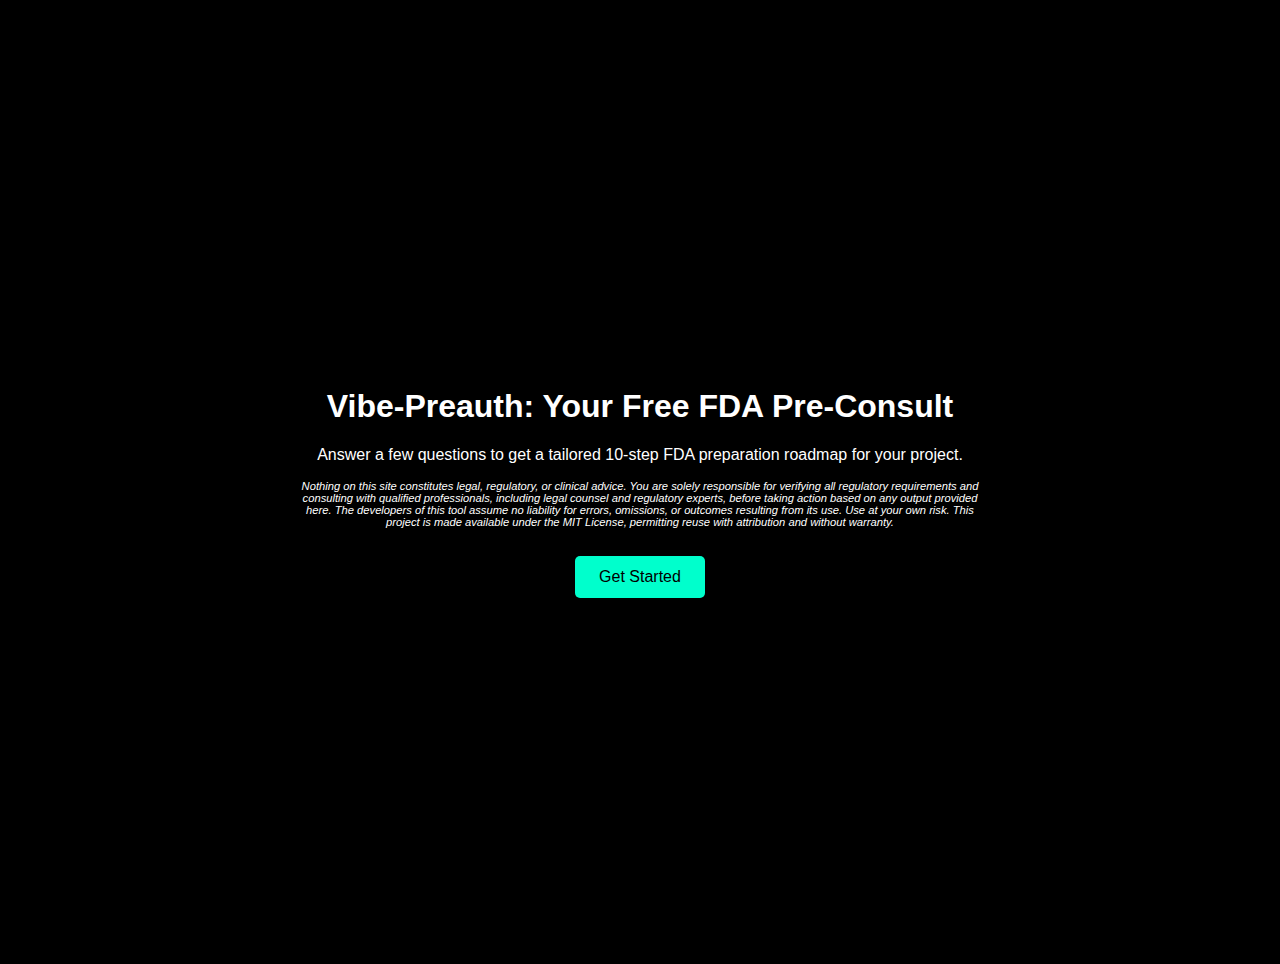
<file: Pages/Organizations/vibepreauth/index.html>
<!DOCTYPE html>
<html lang="en">
<head>
  <meta charset="UTF-8" />
  <meta name="viewport" content="width=device-width, initial-scale=1.0" />
  <title>Vibe-Preauth</title>
  <style>
    html, body {
      margin: 0;
      padding: 0;
      background-color: black;
      color: white;
      font-family: Arial, sans-serif;
      height: 100%;
    }
    .section {
      min-height: 100vh;
      display: none;
      flex-direction: column;
      justify-content: center;
      align-items: center;
      padding: 2rem;
      text-align: center;
      overflow-y: auto;
    }
    .section.active {
      display: flex;
    }
    .container {
      max-width: 700px;
      width: 100%;
    }
    button {
      margin: 1rem 0.5rem 0 0.5rem;
      padding: 0.75rem 1.5rem;
      font-size: 1rem;
      background-color: #00ffcc;
      border: none;
      border-radius: 5px;
      cursor: pointer;
      color: black;
    }
    .radio-group {
      display: flex;
      justify-content: center;
      gap: 2rem;
      margin-top: 1rem;
      flex-wrap: wrap;
    }
    .radio-group label {
      font-size: 1.2rem;
      cursor: pointer;
    }
    .output-box {
      background-color: #111;
      padding: 1rem;
      border: 1px solid #333;
      margin-top: 1rem;
      text-align: left;
    }
  </style>
</head>
<body>
  <div class="section active" id="section0">
    <div class="container">
      <h1>Vibe-Preauth: Your Free FDA Pre-Consult</h1>
      <p>Answer a few questions to get a tailored 10-step FDA preparation roadmap for your project.</p>
        <p style="font-size: 0.7em;"> <em>
        Nothing on this site constitutes legal, regulatory, or clinical advice. You are solely responsible for verifying all 
        regulatory requirements and consulting with qualified professionals, including legal counsel and regulatory experts, 
        before taking action based on any output provided here. The developers of this tool assume no liability for errors, 
        omissions, or outcomes resulting from its use. Use at your own risk. This project is made available under the MIT License, permitting reuse 
        with attribution and without warranty.</em></p>

      <button onclick="goTo(1)">Get Started</button>
    </div>
  </div>

  <div class="section" id="section1">
    <div class="container">
      <h2>What is your project stage?</h2>
      <div class="radio-group">
        <label><input type="radio" name="stage" value="proposed" onchange="enableNext()"> Proposed</label>
        <label><input type="radio" name="stage" value="inprogress" onchange="enableNext()"> In Progress</label>
        <label><input type="radio" name="stage" value="completed" onchange="enableNext()"> Completed</label>
      </div>
      <button id="next1" onclick="goTo(2)" disabled>Next</button>
    </div>
  </div>

  <div class="section" id="section2">
    <div class="container">
      <h2>What is the device's function?</h2>
      <div class="radio-group">
        <label><input type="radio" name="function" value="monitor" onchange="enableNext()"> Monitor/Vital Signs</label>
        <label><input type="radio" name="function" value="diagnose" onchange="enableNext()"> Diagnose/Analyze</label>
        <label><input type="radio" name="function" value="treat" onchange="enableNext()"> Treat/Intervene</label>
        <label><input type="radio" name="function" value="assist" onchange="enableNext()"> Assist/Support</label>
      </div>
      <button id="next2" onclick="goTo(3)" disabled>Next</button>
      <button onclick="goTo(1)">Previous</button>
    </div>
  </div>

  <div class="section" id="section3">
    <div class="container">
      <h2>How risky is the use of this device?</h2>
      <div class="radio-group">
        <label><input type="radio" name="risk" value="low" onchange="enableNext()"> Low (non-invasive, over-the-counter)</label>
        <label><input type="radio" name="risk" value="moderate" onchange="enableNext()"> Moderate (requires physician use)</label>
        <label><input type="radio" name="risk" value="high" onchange="enableNext()"> High (life support, implants)</label>
      </div>
      <button id="next3" onclick="goTo(4)" disabled>Next</button>
      <button onclick="goTo(2)">Previous</button>
    </div>
  </div>

  <div class="section" id="section4">
    <div class="container">
      <h2>Your 10-Step FDA Plan</h2>
      <div class="output-box" id="output"></div>
      <p> 
        We can help you get started on these steps! Click <em> Help Getting Started </em> below.
        </p>
      <button onclick="goTo(1)">Start Over</button>
      <button onclick="redirectToGettingStarted()">Help Getting Started</button>

    </div>
  </div>

  <script>
    const sections = document.querySelectorAll(".section");
    let currentIndex = 0;

    function goTo(index) {
      sections[currentIndex].classList.remove("active");
      sections[index].classList.add("active");
      currentIndex = index;
      if (index === 4) displayOutput();
    }

    function enableNext() {
      const current = sections[currentIndex];
      const button = current.querySelector("button[id^='next']");
      if (button) button.disabled = false;
    }

    function displayOutput() {
      const stage = document.querySelector("input[name='stage']:checked")?.value;
      const func = document.querySelector("input[name='function']:checked")?.value;
      const risk = document.querySelector("input[name='risk']:checked")?.value;

      let classification = risk === "low" ? "Class I" : risk === "moderate" ? "Class II" : "Class III";
      let steps = [];

      if (stage === "proposed") {
        steps = [
          "Define the intended use and indications for use.",
          "Research potential predicate devices.",
          "Estimate device classification (" + classification + ").",
          "Begin preliminary risk analysis.",
          "Sketch design concept and assess key components.",
          "Check if the device may qualify for exemptions.",
          "Prepare initial project plan with regulatory milestones.",
          "Document user needs and environment of use.",
          "Initiate usability and human factors design considerations.",
          "Consult FDA resources or request a Q-submission meeting."
        ];
      } else if (stage === "inprogress") {
        steps = [
          "Complete detailed design documentation and design history file (DHF).",
          "Perform risk management per ISO 14971.",
          "Conduct bench and verification testing.",
          "Draft instructions for use and preliminary labeling.",
          "Set up design controls and traceability matrix.",
          "Begin identifying regulatory submission content.",
          "Evaluate need for clinical testing.",
          "Prepare for pre-submission meeting with FDA (Q-sub).",
          "Refine manufacturing process under design transfer.",
          "Finalize 510(k) or PMA strategy based on classification."
        ];
      } else {
        steps = [
          "Ensure final verification and validation are complete.",
          "Labeling must comply with FDA requirements (21 CFR Part 801).",
          "Establish and document a quality system (QSR).",
          "Perform final usability and human factors validation.",
          "Submit 510(k) or PMA to FDA, as required.",
          "Register your establishment and list the device on FURLS.",
          "Assign a Unique Device Identifier (UDI).",
          "Prepare for FDA inspection of manufacturing facilities.",
          "Implement postmarket surveillance and complaint handling.",
          "Maintain documentation for traceability and audits."
        ];
      }

      const requirements = {
        "Class I": [
          "Exempt or 510(k) pathway",
          "Establishment Registration & Listing",
          "General Controls",
          "Labeling compliance (21 CFR 801)",
          "Unique Device Identifier (UDI)",
          "Quality System Regulation (QSR) - some exemptions",
          "Risk Management (recommended)",
          "Postmarket surveillance reporting (MDR)"
        ],
        "Class II": [
          "510(k) clearance required",
          "Establishment Registration & Listing",
          "Design Controls (21 CFR 820)",
          "Labeling compliance (21 CFR 801)",
          "Unique Device Identifier (UDI)",
          "Risk Management (ISO 14971)",
          "Biocompatibility Testing (if applicable)",
          "Software Validation (if applicable)",
          "Sterilization Validation (if sterile)",
          "Postmarket Surveillance"
        ],
        "Class III": [
          "Premarket Approval (PMA) pathway",
          "Clinical Trials / IDE required",
          "Establishment Registration & Listing",
          "Design Controls (21 CFR 820)",
          "Labeling compliance (21 CFR 801)",
          "Unique Device Identifier (UDI)",
          "Full Risk Management (ISO 14971)",
          "Biocompatibility and Sterilization Validation",
          "Postmarket Surveillance and FDA Inspections",
          "Hospital Tech Committee and GPO inclusion"
        ]
      };

      document.getElementById("output").innerHTML = `
        <p><strong>Stage:</strong> ${stage}</p>
        <p><strong>Function:</strong> ${func}</p>
        <p><strong>Estimated Classification:</strong> ${classification}</p>
        <p><strong>Your Personalized 10-Step Plan:</strong></p>
        <ol>${steps.map(s => `<li>${s}</li>`).join('')}</ol>
        <p><strong>Core FDA Requirements for ${classification}:</strong></p>
        <ul>${requirements[classification].map(r => `<li>${r}</li>`).join('')}</ul>
      `;
    }
    function redirectToGettingStarted() {
  const stage = document.querySelector("input[name='stage']:checked")?.value;
  const func = document.querySelector("input[name='function']:checked")?.value;
  const risk = document.querySelector("input[name='risk']:checked")?.value;
  const classification = risk === "low" ? "Class I" : risk === "moderate" ? "Class II" : "Class III";

  const params = new URLSearchParams({
    stage: stage || "",
    function: func || "",
    risk: risk || "",
    classification: classification
  });

  window.location.href = "gettingstarted.html?" + params.toString();
}

  </script>
</body>
</html>
</file>
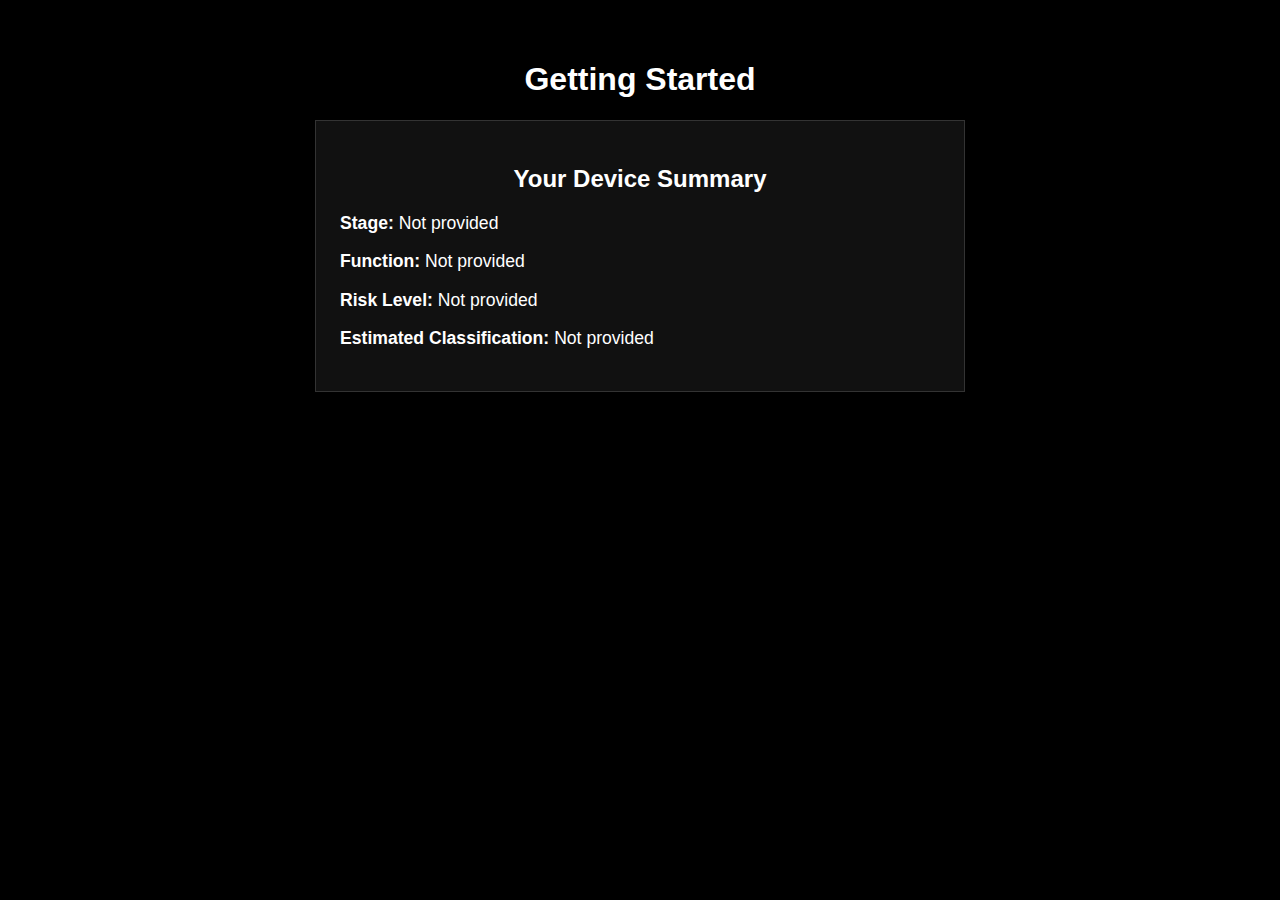
<file: vibepreauth/gettingstarted.html>
<!DOCTYPE html>
<html lang="en">
<head>
  <meta charset="UTF-8" />
  <meta name="viewport" content="width=device-width, initial-scale=1.0" />
  <title>Getting Started Summary</title>
  <style>
    body {
      background-color: black;
      color: white;
      font-family: Arial, sans-serif;
      padding: 2rem;
    }
    .summary-box {
      background-color: #111;
      padding: 1.5rem;
      border: 1px solid #333;
      max-width: 600px;
      margin: auto;
    }
    h1, h2 {
      text-align: center;
    }
    p {
      font-size: 1.1rem;
    }
  </style>
</head>
<body>
  <h1>Getting Started</h1>
  <div class="summary-box">
    <h2>Your Device Summary</h2>
    <p><strong>Stage:</strong> <span id="stage"></span></p>
    <p><strong>Function:</strong> <span id="function"></span></p>
    <p><strong>Risk Level:</strong> <span id="risk"></span></p>
    <p><strong>Estimated Classification:</strong> <span id="classification"></span></p>
  </div>

  <script>
    function getParam(key) {
      const urlParams = new URLSearchParams(window.location.search);
      return urlParams.get(key) || 'Not provided';
    }

    document.getElementById("stage").textContent = getParam("stage");
    document.getElementById("function").textContent = getParam("function");
    document.getElementById("risk").textContent = getParam("risk");
    document.getElementById("classification").textContent = getParam("classification");
  </script>
</body>
</html>
</file>
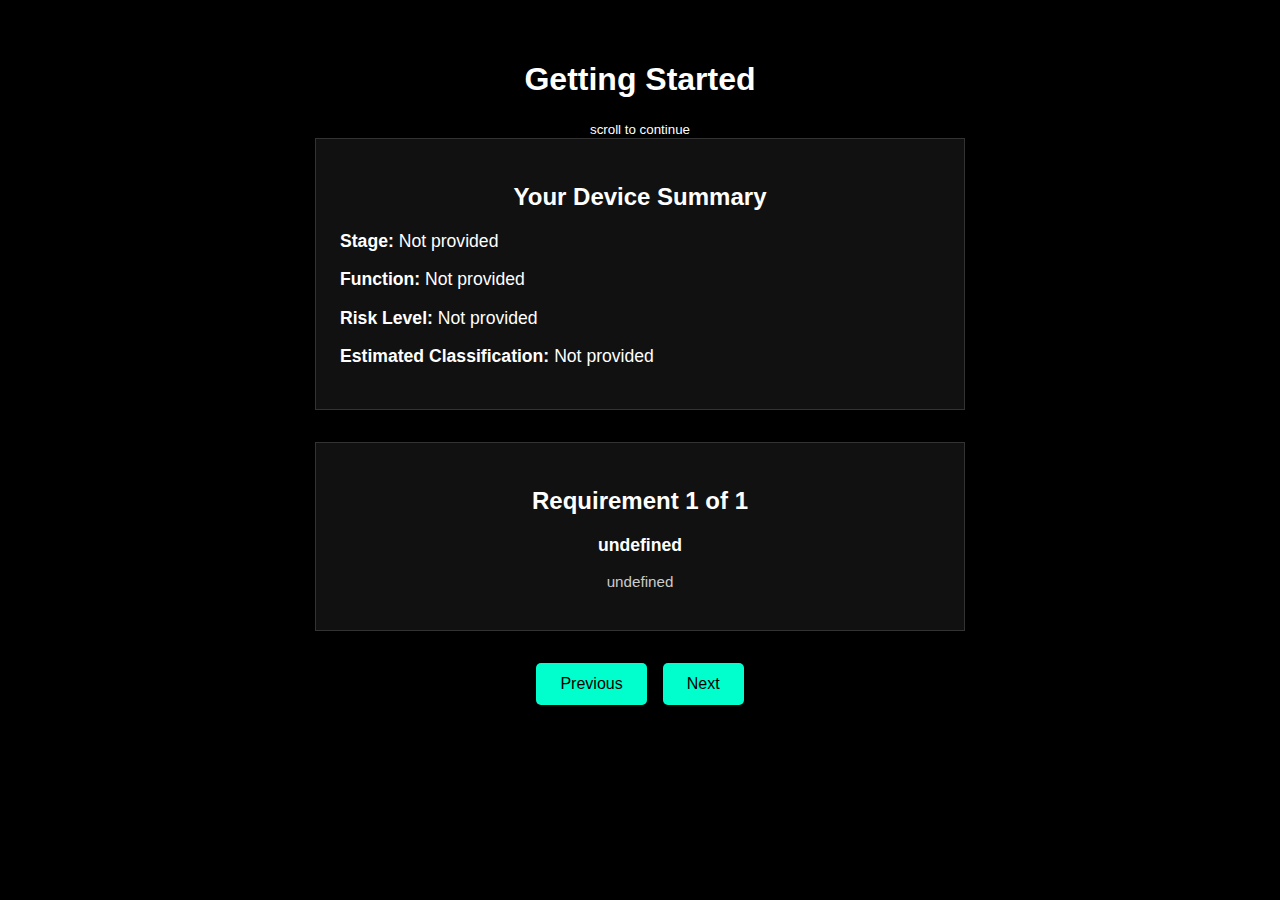
<file: Pages/Organizations/vibepreauth/gettingstarted.html>
<!DOCTYPE html>
<html lang="en">
<head>
  <meta charset="UTF-8" />
  <meta name="viewport" content="width=device-width, initial-scale=1.0" />
  <title>Getting Started Summary</title>
  <style>
    body {
      background-color: black;
      color: white;
      font-family: Arial, sans-serif;
      padding: 2rem;
    }
    .summary-box {
      background-color: #111;
      padding: 1.5rem;
      border: 1px solid #333;
      max-width: 600px;
      margin: auto;
      margin-bottom: 2rem;
    }
    h1, h2 {
      text-align: center;
    }
    p {
      font-size: 1.1rem;
    }
    .requirement-section {
      display: none;
      background-color: #111;
      padding: 1.5rem;
      border: 1px solid #333;
      max-width: 600px;
      margin: 2rem auto;
      text-align: center;
    }
    .requirement-section.active {
      display: block;
    }
    .nav-buttons {
      display: flex;
      justify-content: center;
      gap: 1rem;
      margin-top: 1rem;
    }
    button {
      padding: 0.75rem 1.5rem;
      font-size: 1rem;
      background-color: #00ffcc;
      border: none;
      border-radius: 5px;
      cursor: pointer;
      color: black;
    }
  </style>
</head>
<body>
  
  <h1>Getting Started</h1>
  <div style="text-align: center; max-width: 600px; margin: 0 auto;">
    <small>scroll to continue</small>
  </div>
  <div class="summary-box">
    <h2>Your Device Summary</h2>
    <p><strong>Stage:</strong> <span id="stage"></span></p>
    <p><strong>Function:</strong> <span id="function"></span></p>
    <p><strong>Risk Level:</strong> <span id="risk"></span></p>
    <p><strong>Estimated Classification:</strong> <span id="classification"></span></p>
  </div>
  


  <div id="requirement-container"></div>
  <div class="nav-buttons">
    <button onclick="previousRequirement()">Previous</button>
    <button onclick="nextRequirement()">Next</button>
  </div>

  <script>
    function getParam(key) {
      const urlParams = new URLSearchParams(window.location.search);
      return urlParams.get(key) || 'Not provided';
    }

    const stage = getParam("stage");
    const func = getParam("function");
    const risk = getParam("risk");
    const classification = getParam("classification");

    document.getElementById("stage").textContent = stage;
    document.getElementById("function").textContent = func;
    document.getElementById("risk").textContent = risk;
    document.getElementById("classification").textContent = classification;

const requirements = {
  "Class I": [
    {
      title: "Exempt or 510(k) pathway",
      blurb: "Some Class I devices don’t need premarket review; others must file a 510(k) showing they’re as safe and effective as an existing product."
    },
    {
      title: "Establishment Registration & Listing",
      blurb: "You must tell the FDA who you are and what you’re selling by registering your company and listing the device."
    },
    {
      title: "General Controls",
      blurb: "Basic rules that apply to all devices, like good manufacturing practices, labeling, and recordkeeping."
    },
    {
      title: "Labeling compliance (21 CFR 801)",
      blurb: "Labels must include specific information like device name, intended use, and manufacturer details."
    },
    {
      title: "Unique Device Identifier (UDI)",
      blurb: "Your device must have a scannable code to help track it through distribution and use."
    },
    {
      title: "Quality System Regulation (QSR) - some exemptions",
      blurb: "You need processes to ensure quality, but many Class I devices don’t need full compliance."
    },
    {
      title: "Risk Management (recommended)",
      blurb: "Even if not required, it’s smart to identify and minimize risks using standard processes like ISO 14971."
    },
    {
      title: "Postmarket surveillance reporting (MDR)",
      blurb: "You must report problems, malfunctions, or injuries involving your device after it’s on the market."
    }
  ],
  "Class II": [
    {
      title: "510(k) clearance required",
      blurb: "You must prove to the FDA that your device is similar to one already on the market."
    },
    {
      title: "Establishment Registration & Listing",
      blurb: "Same as Class I—register your company and list your product with the FDA."
    },
    {
      title: "Design Controls (21 CFR 820)",
      blurb: "You need to document the full design process to show it’s been controlled, reviewed, and verified properly."
    },
    {
      title: "Labeling compliance (21 CFR 801)",
      blurb: "Your label must be clear, accurate, and compliant with FDA rules."
    },
    {
      title: "Unique Device Identifier (UDI)",
      blurb: "Track your device with a UDI for recalls and inventory management."
    },
    {
      title: "Risk Management (ISO 14971)",
      blurb: "A formal process for identifying and controlling risks throughout the device lifecycle."
    },
    {
      title: "Biocompatibility Testing (if applicable)",
      blurb: "If your device touches the body, you must prove it’s safe and doesn’t cause allergic reactions or toxicity."
    },
    {
      title: "Software Validation (if applicable)",
      blurb: "Any software in or with the device must be tested to confirm it works correctly and safely."
    },
    {
      title: "Sterilization Validation (if sterile)",
      blurb: "You must prove your sterilization method actually sterilizes and doesn’t damage the device."
    },
    {
      title: "Postmarket Surveillance",
      blurb: "You must monitor the device after launch, collecting data to ensure it remains safe and effective."
    }
  ],
  "Class III": [
    {
      title: "Premarket Approval (PMA) pathway",
      blurb: "You need full FDA review, including clinical trial data, to prove your device is safe and effective."
    },
    {
      title: "Clinical Trials / IDE required",
      blurb: "Before testing in humans, you need FDA approval to start clinical studies."
    },
    {
      title: "Establishment Registration & Listing",
      blurb: "Same as lower classes—register your company and list your device."
    },
    {
      title: "Design Controls (21 CFR 820)",
      blurb: "Required for every step of the device design, with detailed records and traceability."
    },
    {
      title: "Labeling compliance (21 CFR 801)",
      blurb: "Must include all required information, especially around risks and instructions for use."
    },
    {
      title: "Unique Device Identifier (UDI)",
      blurb: "A scannable tracking code is mandatory."
    },
    {
      title: "Full Risk Management (ISO 14971)",
      blurb: "A thorough, documented risk analysis is required for high-risk devices."
    },
    {
      title: "Biocompatibility and Sterilization Validation",
      blurb: "You must show that materials are safe for the body and that sterilization is reliable."
    },
    {
      title: "Postmarket Surveillance and FDA Inspections",
      blurb: "You must continue tracking safety and be ready for FDA inspections at any time."
    },
    {
      title: "Hospital Tech Committee and GPO inclusion",
      blurb: "For hospital use, your device may need approval by purchasing committees and inclusion in group purchasing contracts."
    }
  ]
};


    const container = document.getElementById("requirement-container");
    const reqs = requirements[classification] || ["No requirements found for this classification."];

    let currentReqIndex = 0;
    function showRequirement(index) {
      container.innerHTML = '';
      const section = document.createElement("div");
      section.className = "requirement-section active";
      section.innerHTML = `
  <h2>Requirement ${index + 1} of ${reqs.length}</h2>
  <p><strong>${reqs[index].title}</strong></p>
  <p style="font-size: 0.95rem; color: #ccc;">${reqs[index].blurb}</p>
`;

      container.appendChild(section);
    }

    function nextRequirement() {
      if (currentReqIndex < reqs.length - 1) currentReqIndex++;
      showRequirement(currentReqIndex);
    }

    function previousRequirement() {
      if (currentReqIndex > 0) currentReqIndex--;
      showRequirement(currentReqIndex);
    }

    showRequirement(currentReqIndex);
  </script>
</body>
</html>
</file>
<file: css/style.css>
* {
  margin: 0;
  padding: 0;
  box-sizing: border-box;
}

body {
  font-family: "Segoe UI", Arial, sans-serif;
  background: #f4f1de;
  color: #222;
}

/* ===== UTILITY BAR ===== */
.utility-bar {
  background: #f4f1de;
  border-bottom: 1px solid #f5de4b;
  font-size: 0.9rem;
}

.container {
  width: 90%;
  max-width: 1200px;
  margin: 0 auto;
  display: flex;
  justify-content: space-between;
  align-items: left;
}

.util-inner {
  padding: 0.4rem 0;
}

.left-links {
  display: flex;
  align-items: center;
  gap: 10px;
}

.search-input {
  padding: 5px 10px;
  border: 1px solid #ccc;
  border-radius: 4px;
}

.right-links a {
  margin-left: 15px;
  text-decoration: none;
  color: #444;
}

/* ===== MAIN NAV ===== */
.main-nav {
  background: #f4f1de;
  border-bottom: 2px solid #f4f1de;
  padding: 0.8rem 0;
}

.container h1 {
  font-size: 1.6rem;
  letter-spacing: 1px;
  text-align: left;
}

.logo img {
  height: 100px;
  width: auto;
  margin-right: 12px;
  vertical-align: middle;
}



.menu {
  list-style: none;
  display: flex;
  gap: 20px;
}

.menu a {
  text-decoration: none;
  color: #333;
  font-weight: 500;
}

.menu a:hover {
  color: #e21c21;
}

/* ===== HERO ===== */
.hero {
  text-align: left;
  padding: 0rem 1rem;
  background: #f4f1de;
}

.hero h1 {
  font-size: 5rem;
  margin-bottom: 00rem;
  font-weight: 600;
}

.hero h2 {
  font-size: 1.8rem;
  margin-bottom: 0.5rem;
  font-weight: 600;
}

.hero p {
  font-size: 1.1rem;
  color: #555;
}

/* ===== PRODUCT TILES ===== */
.product-tiles {
  display: grid;
  grid-template-columns: repeat(auto-fit, minmax(240px, 1fr));
  gap: 1.5rem;
  max-width: 1200px;
  margin: 0 auto;
}

.tile {
  border-radius: 12px;
  color: #fff;
  padding: 1.8rem 1.2rem;
  display: flex;
  flex-direction: column;
  justify-content: flex-end;
  height: 260px;
  box-shadow: 0 4px 12px rgba(0,0,0,0.15);
  position: relative;
  overflow: hidden;
}

.tile h3 {
  font-size: 1.4rem;
  margin-bottom: 0.3rem;
}

.tile p {
  font-size: 1rem;
  margin-bottom: 1.2rem;
}

.tile button {
  background: rgba(255,255,255,0.9);
  color: inherit;
  border: none;
  padding: 0.5rem 1rem;
  font-weight: 600;
  border-radius: 6px;
  cursor: pointer;
  transition: background 0.3s;
  color: #333;
}

.tile button:hover {
  background: #fff;
}

/* ===== COLORS ===== */
.MobileLab { background: rgb(229, 169, 92); } /* purple */
.Academy { background: rgb(244, 162, 97); }  /* teal */
.STEAMkits { background: rgb(238, 137, 89); } /* navy */
.Makerspace { background: rgb(231, 113, 83); }  /* blue */

/* ===== RESPONSIVE ===== */
@media (max-width: 768px) {
  .main-inner {
    flex-direction: column;
    text-align: left;
  }
  .menu {
    flex-wrap: wrap;
    justify-content: left;
  }
  .tile {
    height: 220px;
  }
}

/* ════════════════════════════════════════════
   FEATURE BOXES
═════════════════════════════════════════════ */
.container.feature-row {
  display: flex;
  justify-content: center;
  gap: 3vw;
  flex-wrap: wrap;
}

.container.title {
  margin-bottom: 10vh;
  text-align: center;
  margin-top: -10vh;
}

.mainbox {
  background: #e07a5f;
  color: #fff;
  padding: 2vw 3vw;
  border-radius: 0.8vw;
  text-align: center;
  font-size: 2vw;
  text-decoration: none;
  width: 22vw;
  transition: background 0.1s, transform 0.1s;
  box-shadow: 0 0.4vw 1vw rgba(0, 0, 0, 0.3);
}

.mainbox:hover {
  background: #b44f3f;
  transform: translateY(-0.5vw);
}

/* ════════════════════════════════════════════
   RESPONSIVE
═════════════════════════════════════════════ */
@media (max-width: 768px) {
  .mainbox {
    width: 70vw;
    font-size: 3.5vw;
  }
}



a:link {
  color: #333;
  background-color: transparent;
  text-decoration: none;
}

a:visited {
  color: #333;
  background-color: transparent;
  text-decoration: none;
}

a:hover {
  color: 333;
  background-color: transparent;
  text-decoration: underline;
}

a:active {
  color: #333;
  background-color: transparent;
  text-decoration: underline;
}
</file>
<file: css/special_style.css>
/* ===== BASE STYLES ===== */
body {
  height: 300vh;
  margin: 0;
  padding: 0;
  font-family: 'Aristotelica', system-ui, sans-serif;
  background-color: #f4f1de;
  color: #e07a5f;
  overflow-x: hidden; /* Prevent horizontal bleed */
}

/* ===== GENERAL TEXT ===== */
p {
  font-size: 1.2em;
  margin: 0;
}

.hover-link {
  color: #f4f1de;
}

.hover-link:hover {
  color: #f4f1de;
}

/* ===== HUMIN COLUMNS ===== */
.humin-columns {
  display: flex;
  justify-content: center;
  align-items: stretch;
  gap: 2vw;
  width: 100%;
  max-width: 100vw;
  margin: 60px auto 0 auto;
  padding: 0 3vw;
  box-sizing: border-box;
}

.humin-column {
  flex: 1;
  min-width: 280px;
  transition: flex 0.4s ease;
  display: flex;
  flex-direction: column;
  align-items: center;
  justify-content: center;
  padding: 1em;
  font-size: 1.1em;
  font-weight: bold;
  background-color: #e07a5f;
  border-radius: 100px;
  color: #f4f1de;
  cursor: pointer;
  text-align: center;
}

/* Hover shrink/grow effect */
body[data-hover] .humin-column {
  flex: 0.8;
}

body[data-hover="col1"] .humin-column[data-id="col1"],
body[data-hover="col2"] .humin-column[data-id="col2"],
body[data-hover="col3"] .humin-column[data-id="col3"],
body[data-hover="col4"] .humin-column[data-id="col4"],
body[data-hover="col5"] .humin-column[data-id="col5"],
body[data-hover="col6"] .humin-column[data-id="col6"] {
  flex: 1.6;
  background-color: #ca5c49;
  color: #f4f1de;
}

/* ===== HERO SPLASH SECTION ===== */
/* .splash {
  width: 80vw;
  height: 100%;
  background-color: #f4f1de;
  display: flex;
  flex-direction: column;
  justify-content: left;
  align-items: left;
  text-align: left;
  box-sizing: border-box;
  overflow: hidden;
  margin-left: 5vw;

} */


/* Fullscreen section */
.splash {
  position: relative;
  width: 100vw;
  height: 100vh;
  display: relative;
  align-items: center;
  justify-content: center;
  background: #faf8f5;
  overflow: hidden;
}

.splash-content {
  max-width: 100%;
  color: #e07a5f;
  display: flex;
  flex-direction: column;
  align-items: center;
}

.splash-content h2 {
  font-size: 2.4vw;
  margin: 0.2em 0;
  font-weight: 500;
}

.splash-content h1 {
  font-size: 7vw;
  margin: 0.0em 0 0.0em 0;
  font-weight: 700;
  line-height: 1;
  padding: 10px;
  align-items: center;
}



/* ===== SCROLLING BANNER ===== */
.scroll-banner {
  width: 100vw;
  overflow: hidden;
  white-space: nowrap;
  background: #e07a5f;
  color: #f4f1de;
  padding: 14px 0;
  font-size: 2em;
  font-weight: 600;
  font-style: italic;
  box-shadow: inset 0 0 8px rgba(0,0,0,0.15);
  border-top: 3px solid #f4f1de;
  border-bottom: 3px solid #f4f1de;
  text-shadow: 0 0 25px #fff, 0 0 8px #fff8, 0 0 12px #fff4;
  letter-spacing: 0.05em;
  position: relative;
  left: 62%;
  transform: translateX(-50%);
}

/* Corrected scrolling animation */
.scroll-text {
  display: inline-block;
  white-space: nowrap;
  will-change: transform;
  animation: marqueeSmooth 60s linear infinite;
}

/* Fast entry (first 1 s ≈ 4%) then smooth continuous scroll */
@keyframes marqueeSmooth {
  0% {
    transform: translateX(120%);   /* start fully off-screen right */
  }
  .8% {
    transform: translateX(10%);      /* quick entry within 1 s */
  }
  100% {
    transform: translateX(-120%);  /* scroll off left edge smoothly */
  }
}

/* ===== WHY SECTION ===== */
.why h1 {
  font-size: 48px;
  margin: 0 0 12px 0;
  color: #e07a5f;
  margin-top: 15px;
}

.why-grid {
  display: grid;
  grid-template-columns: repeat(3, minmax(0, 1fr));
  gap: 18px;
  margin-top: 52px;
  padding: 0 3vw; /* add horizontal padding to keep cards inside */
  box-sizing: border-box;
  overflow-x: hidden; /* ensures nothing leaks out */
}

.why-card {
  background: #e07a5f;
  color: #f4f1de;
  border-radius: 18px;
  padding: 24px;
  box-shadow: 0 6px 20px rgba(0, 0, 0, 0.08);
  box-sizing: border-box;
  width: 100%; /* prevents horizontal expansion */
  max-width: 100%;
  margin: 0 auto; /* centers if grid misaligns */
}


.sublist {
  display: flex;
  flex-wrap: wrap;
  gap: 8px;
  margin: 8px 0 10px;
  justify-content: flex-start;
}

/* Reset all browser button defaults and apply consistent pill design */
.chip {
  appearance: none;
  -webkit-appearance: none;
  -moz-appearance: none;
  border: 2px solid #f4f1de;
  background: transparent;
  color: #f4f1de;
  padding: 8px 14px;
  border-radius: 999px;
  font: inherit;
  font-weight: 600;
  cursor: pointer;
  transition: all 0.15s ease-in-out;
  outline: none;
  box-shadow: none;
  display: inline-flex;
  align-items: center;
  justify-content: center;
}

.chip:hover {
  background: #f4f1de;
  color: #e07a5f;
  transform: translateY(-1px);
}

.chip[aria-selected="true"] {
  background: #f4f1de;
  color: #e07a5f;
}

.chip:focus-visible {
  outline: 3px solid #f4f1de;
  outline-offset: 3px;
}


/* ===== RESPONSIVE ===== */
@media (max-width: 900px) {
  .splash {
    height: auto;
    padding: 4em 1em;
    
  }

  .splash-content h1 {
    font-size: 2em;
  }

  .splash-content h2 {
    font-size: 1.4em;
  }

  .humin-columns {
    flex-direction: column;
    align-items: center;
    gap: 1em;
  }

  .humin-column {
    width: 80%;
    border-radius: 60px;
  }

  .humin-column h1 {
    font-size: 10em;
  }

  .why-grid {
    grid-template-columns: 1fr;
  }
}

/* ===== TRIANGULAR EXPANDING BLOCKS ===== */
.tri-blocks {
  display: flex;
  justify-content: left;
  align-items: stretch;
  width: 100%;
  min-height: 60vh;
  overflow: hidden;
  background: #f4f1de;
  margin: 0;
  padding: 0;
  position: relative;
}

.tri-block {
  flex: 1;
  position: relative;
  padding: 2.5em;
  color: #f4f1de;
  text-align: left;
  cursor: pointer;
  display: flex;
  flex-direction: column;
  justify-content: center;
  transition: all 0.6s ease;
  box-shadow: 0 0 20px rgba(0,0,0,0.15);
  z-index: 1;
}

/* LEFT BLOCK: slight right-lean */
.tri-block:nth-child(1) {
  background: #e07a5f;
  clip-path: polygon(0 0, 100% 0, 90% 100%, 0 100%);
}

/* MIDDLE BLOCK: true parallelogram */
.tri-block:nth-child(2) {
  background: #ca5c49;
  margin-left: -5vw;
  z-index: 2;
  clip-path: polygon(8% 0, 100% 0, 92% 100%, 0 100%);
}

/* RIGHT BLOCK: mirror-lean */
.tri-block:nth-child(3) {
  background: #b44f3f;
  margin-left: -5vw;
  z-index: 3;
  clip-path: polygon(10% 0, 100% 0, 100% 100%, 0 100%);
}

/* Hover effects */
.tri-block:hover {
  flex: 1.2;
  filter: brightness(1.05);
  z-index: 5;
  transform: translateY(-1%);
}

.tri-block:not(:hover) {
  flex: 0.9;
  opacity: 0.95;
}

/* Text styling */
.tri-block h2 {
  font-family: 'Aristotelica', sans-serif;
  font-size: 2em;
  margin-bottom: 0.4em;
  margin-left: 10%;
}

.tri-block p {
  font-size: 1.1em;
  line-height: 1.5;
  opacity: 0.9;
  max-width: 320px;
  margin: 0 auto;
}

/* Smooth transitions */
.tri-blocks:hover .tri-block {
  transition: flex 0.6s ease, clip-path 0.6s ease, transform 0.3s ease;
}

/* ===== RESPONSIVE ===== */
@media (max-width: 900px) {
  .tri-blocks {
    flex-direction: column;
    height: auto;
  }

  .tri-block {
    clip-path: none;
    border-radius: 24px;
    margin: 8px 0;
    z-index: 1;
    transform: none;
  }

  .tri-block:hover {
    flex: 1;
  }
}

/* ===== FEATURE LIST ANIMATION ===== */
.features {
  list-style: none;
  margin: 1.2em 0 0;
  padding: 0 10%;
}

.feature {
  position: relative;
  margin: 1.1em 0;
  overflow: visible; /* allow the pop-up to rise above */
  cursor: pointer;
  transition: transform 0.3s ease, filter 0.3s ease;
}

.feature span {
  display: inline-block;
  color: #f4f1de;
  font-weight: 500;
  letter-spacing: 0.02em;
  transition: all 0.3s ease;
}

/* Stronger reveal: start lower and hidden */
.feature img {
  position: absolute;
  left: 80%;            /* move image to the right of text */
  top: 50%;              /* vertically center */
  width: 120px;          /* smaller image size */
  height: auto;
  border-radius: 10px;
  opacity: 0;
  transform: translateY(-50%) translateX(10px) scale(0.9);
  transition: all 0.4s cubic-bezier(0.3, 1, 0.3, 1);
  box-shadow: 0 8px 16px rgba(0,0,0,0.25);
  pointer-events: none;
  z-index: 5;
}



/* On hover, lift and brighten text */
.feature:hover span {
  transform: translateY(-3px);
  font-weight: 600;
  color: #fff;
  text-shadow: 0 2px 4px rgba(0,0,0,0.25);
}

/* Image pops upward and fades in more */
.feature:hover img {
  opacity: 1;
  transform: translateY(-50%) translateX(0) scale(1);
  filter: brightness(1.05);
}

/* Give a slight scale bump to the hovered feature */
.tri-block:hover .feature:hover {
  transform: scale(1.05);
  filter: brightness(1.15);
}



 /* ===== BALANCE SCALE SECTION ===== */
.scale-section {
  display: flex;
  justify-content: center;
  align-items: center;
  height: 80vh;
  width: 100%;
  background: #f4f1de;
  overflow: hidden;
  position: relative;
  z-index: 10;
}


  .scale {
    position: relative;
    width: 100vw;
    height: 40vh;
  }

  /* Center pivot */
  .pivot {
    position: absolute;
    bottom: 20%;
    left: 50%;
    width: 10px;
    height: 60px;
    background: #3b3b3b;
    transform: translateX(-50%);
    border-radius: 4px;
  }

  /* Rod that tilts */
  .beam {
    position: absolute;
    bottom: calc(20% + 55px);
    left: 50%;
    width: 50vw;
    height: 10px;
    background: #e07a5f;
    border-radius: 6px;
    transform-origin: center center;
    transform: translateX(-50%) rotate(0deg);
    transition: transform 0.1s linear;
    box-shadow: 0 4px 8px rgba(0,0,0,0.3);
  }

  /* Two plates */
  .plate {
    position: absolute;
    bottom: calc(20% + 65px);
    width: 100px;
    height: 8px;
    background: #ca5c49;
    border-radius: 8px;
  }

  .plate::after {
    content: "";
    position: absolute;
    top: 8px;
    left: 50%;
    width: 60px;
    height: 10px;
    background: #b44f3f;
    transform: translateX(-50%);
    border-radius: 4px;
  }

  .plate.left { left: 10%; }
  .plate.right { right: 10%; }

  /* Fading text */
  .label {
    position: absolute;
    bottom: calc(20% + 140px);
    width: 30%;
    font-size: 1.5em;
    font-weight: 600;
    color: #e07a5f;
    text-align: left;
    opacity: 0.25;
    transition: opacity 0.5s ease;
    pointer-events: none;
  }

  .label.left { left: 5%; }
  .label.right { right: 5%; }

  /* Active (highlighted) state */
  .label.active {
    opacity: 1;
    color: #b44f3f;
  }

  #changing-word {
  display: inline-block;
  background-color: #b44f3f;
  color: #f4f1de;
  opacity: .5;
  transition: opacity .1s ease-in-out;
}

.fade-out {
  opacity: 0;
}



/* ════════════════════════════════════════════
   FEATURE BOXES
═════════════════════════════════════════════ */
.container.feature-row {
  display: flex;
  justify-content: center;
  gap: 3vw;
  flex-wrap: wrap;
}

.container.title {
  margin-bottom: 10vh;
  text-align: center;
}

.mainbox {
  background: #e07a5f;
  color: #fff;
  padding: 2vw 3vw;
  border-radius: 0.8vw;
  text-align: center;
  font-size: 2vw;
  text-decoration: none;
  width: 22vw;
  transition: background 0.3s, transform 0.2s;
  box-shadow: 0 0.4vw 1vw rgba(0, 0, 0, 0.3);
}

.mainbox:hover {
  background: #b44f3f;
  transform: translateY(-0.5vw);
}

/* ════════════════════════════════════════════
   RESPONSIVE
═════════════════════════════════════════════ */
@media (max-width: 768px) {
  .mainbox {
    width: 70vw;
    font-size: 3.5vw;
  }

}
</file>
